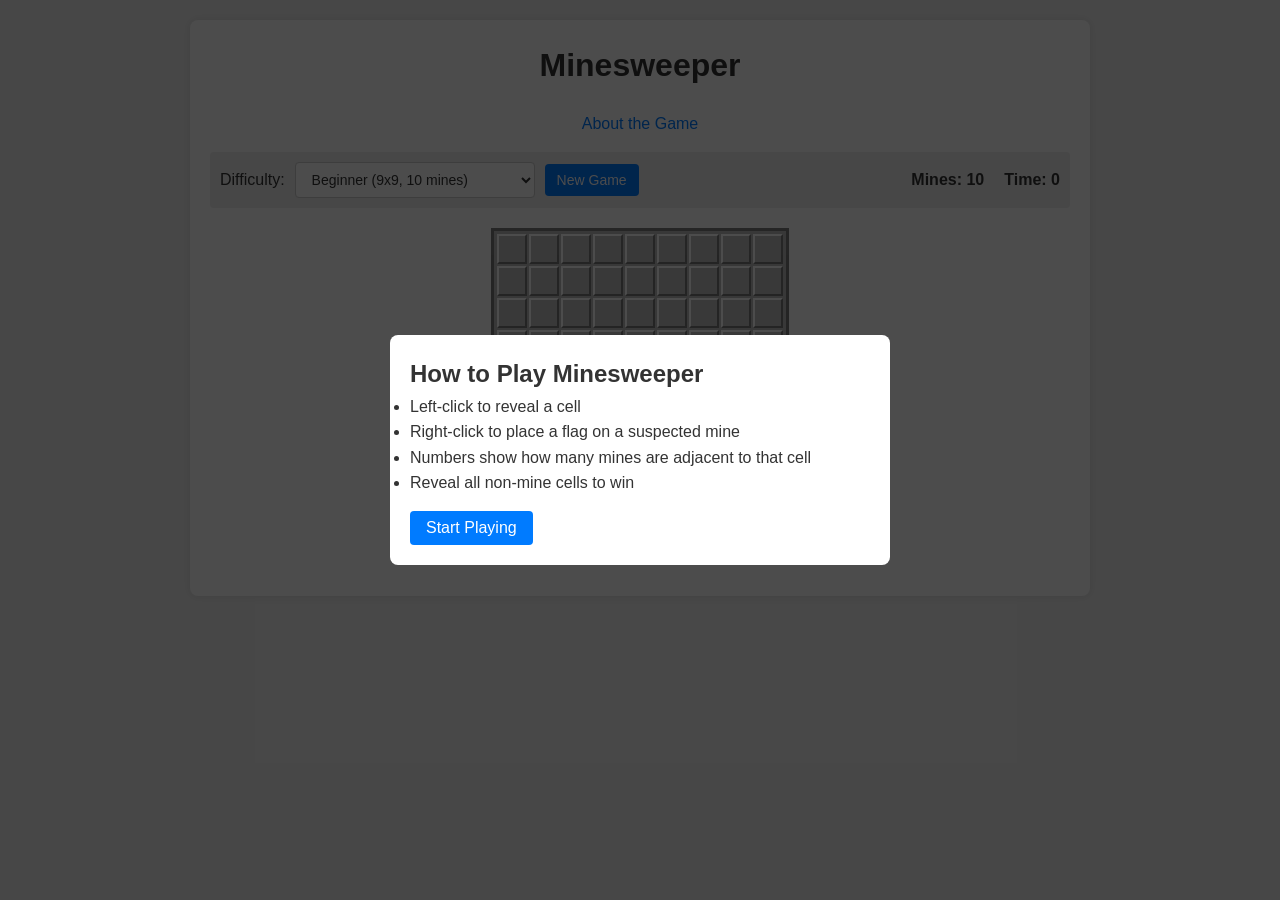
<file: index.html>
<!DOCTYPE html>
<html lang="en">
<head>
    <meta charset="UTF-8">
    <meta name="viewport" content="width=device-width, initial-scale=1.0">
    <title>Minesweeper Game</title>
    <link rel="stylesheet" href="styles.css">
    <link rel="stylesheet" href="mobile.css">
    <link rel="icon" href="favicon.ico" type="image/x-icon">
</head>
<body>
    <div class="container">
        <h1>Minesweeper</h1>
        <a href="about.html" style="display: inline-block; margin-bottom: 15px; text-decoration: none; color: #007bff;">About the Game</a>
        <div class="controls">
            <div class="difficulty-selector">
                <label for="difficulty">Difficulty:</label>
                <select id="difficulty">
                    <option value="beginner">Beginner (9x9, 10 mines)</option>
                    <option value="intermediate">Intermediate (16x16, 40 mines)</option>
                    <option value="expert">Expert (16x30, 99 mines)</option>
                </select>
                <button id="new-game-btn">New Game</button>
            </div>
            <div class="game-info">
                <div id="mine-count">Mines: 0</div>
                <div id="timer">Time: 0</div>
            </div>
        </div>
        
        <div id="game-board" class="game-board"></div>
        
        <div id="game-message" class="game-message"></div>
    </div>
    
    <script src="script.js"></script>
</body>
</html>
</file>
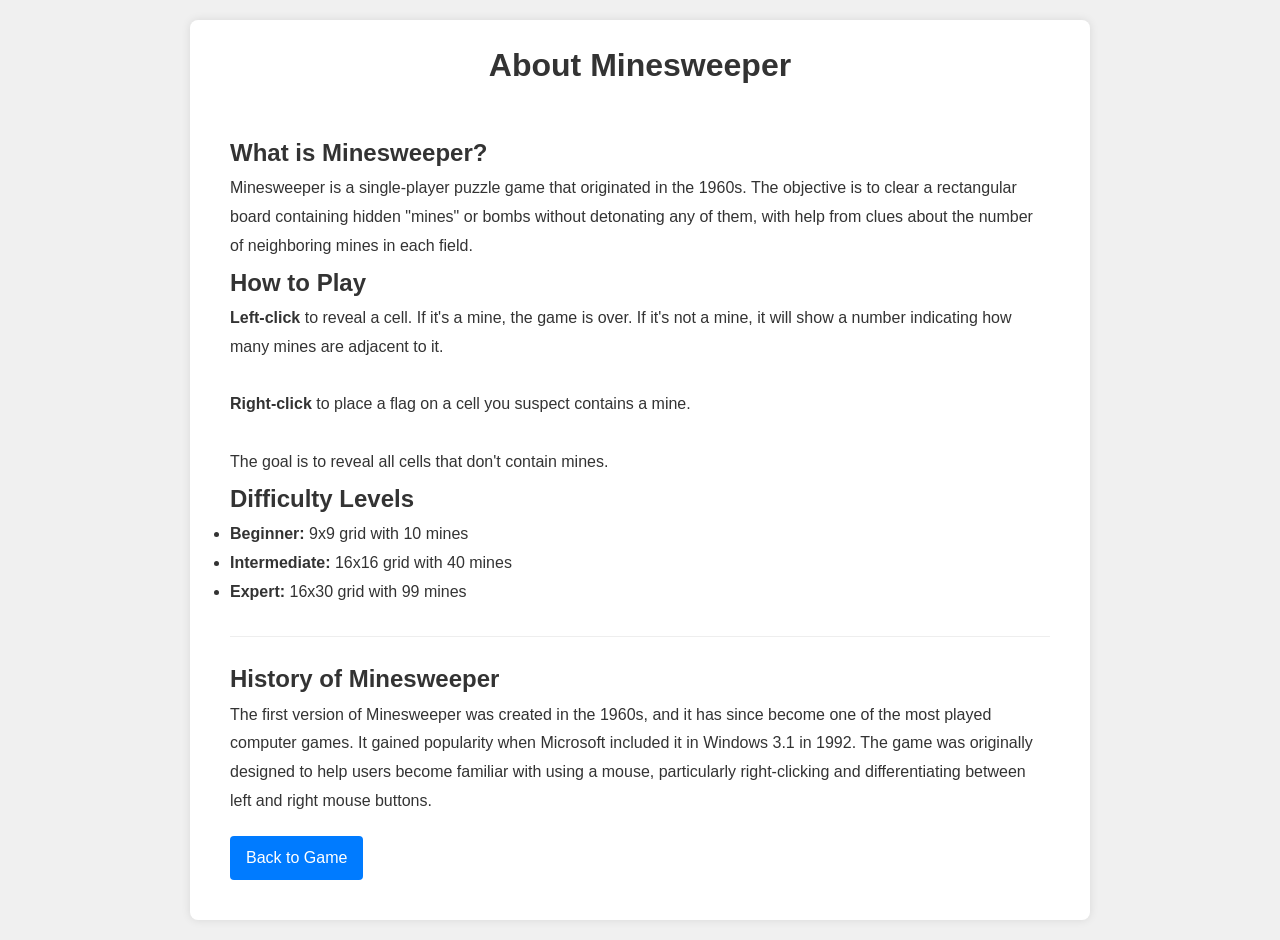
<file: about.html>
<!DOCTYPE html>
<html lang="en">
<head>
    <meta charset="UTF-8">
    <meta name="viewport" content="width=device-width, initial-scale=1.0">
    <title>About Minesweeper</title>
    <link rel="stylesheet" href="styles.css">
    <link rel="stylesheet" href="mobile.css">
    <link rel="icon" href="favicon.ico" type="image/x-icon">
    <style>
        .about-content {
            text-align: left;
            line-height: 1.8;
            padding: 20px;
        }
        
        .back-btn {
            display: inline-block;
            margin-top: 20px;
            padding: 8px 16px;
            background-color: #007bff;
            color: white;
            text-decoration: none;
            border-radius: 4px;
        }
        
        .back-btn:hover {
            background-color: #0056b3;
        }
        
        .history-section {
            margin-top: 30px;
            padding-top: 20px;
            border-top: 1px solid #eee;
        }
    </style>
</head>
<body>
    <div class="container">
        <h1>About Minesweeper</h1>
        
        <div class="about-content">
            <h2>What is Minesweeper?</h2>
            <p>
                Minesweeper is a single-player puzzle game that originated in the 1960s. The objective is to clear a rectangular board 
                containing hidden "mines" or bombs without detonating any of them, with help from clues about the number of neighboring mines in each field.
            </p>
            
            <h2>How to Play</h2>
            <p>
                <strong>Left-click</strong> to reveal a cell. If it's a mine, the game is over. If it's not a mine, it will show a number indicating how many mines are adjacent to it.
                <br><br>
                <strong>Right-click</strong> to place a flag on a cell you suspect contains a mine.
                <br><br>
                The goal is to reveal all cells that don't contain mines.
            </p>
            
            <h2>Difficulty Levels</h2>
            <ul>
                <li><strong>Beginner:</strong> 9x9 grid with 10 mines</li>
                <li><strong>Intermediate:</strong> 16x16 grid with 40 mines</li>
                <li><strong>Expert:</strong> 16x30 grid with 99 mines</li>
            </ul>
            
            <div class="history-section">
                <h2>History of Minesweeper</h2>
                <p>
                    The first version of Minesweeper was created in the 1960s, and it has since become one of the most played computer games.
                    It gained popularity when Microsoft included it in Windows 3.1 in 1992. The game was originally designed to help users become familiar with using a mouse,
                    particularly right-clicking and differentiating between left and right mouse buttons.
                </p>
            </div>
            
            <a href="index.html" class="back-btn">Back to Game</a>
        </div>
    </div>
</body>
</html>
</file>
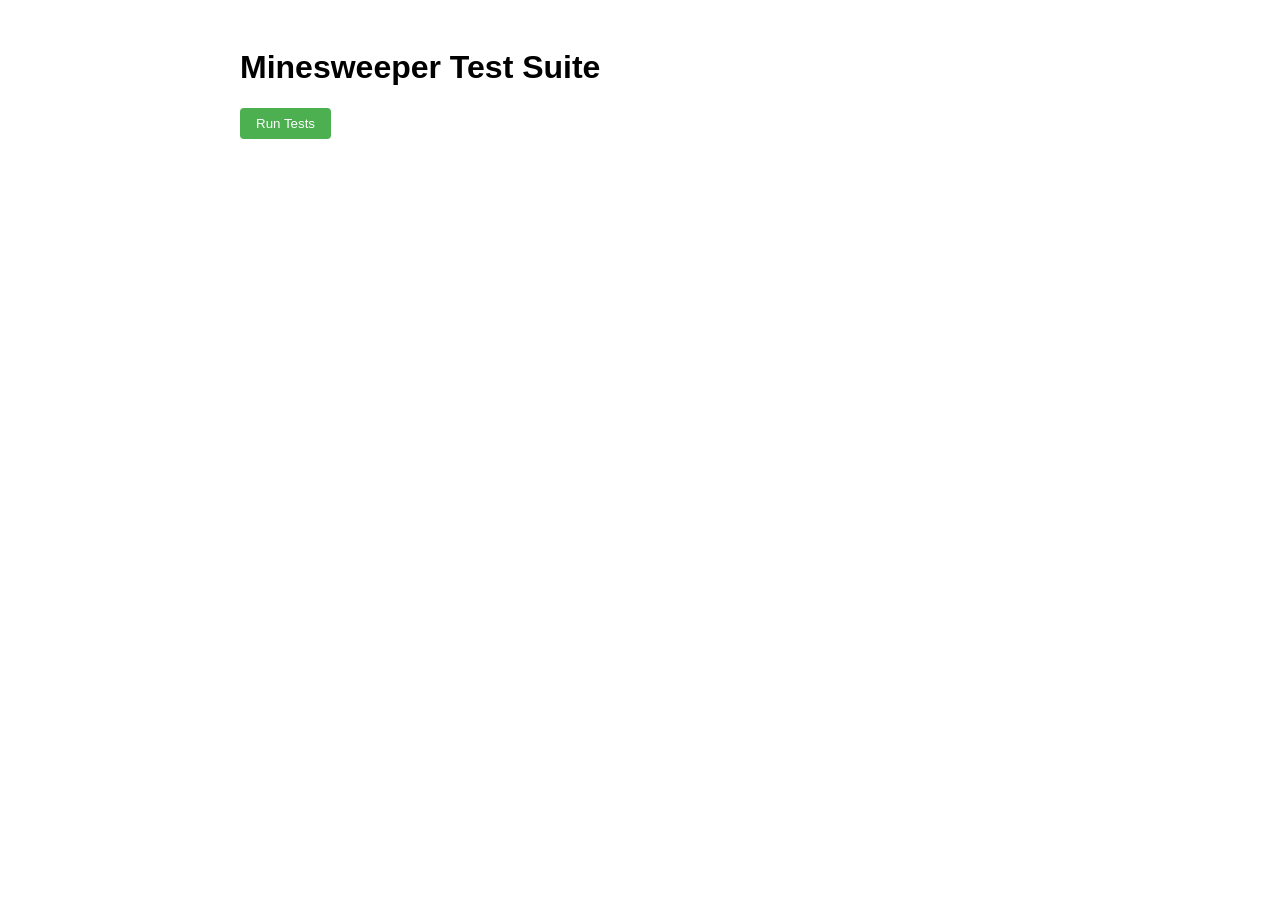
<file: test.html>
<!DOCTYPE html>
<html lang="en">
<head>
    <meta charset="UTF-8">
    <meta name="viewport" content="width=device-width, initial-scale=1.0">
    <title>Minesweeper Test</title>
    <style>
        body {
            font-family: Arial, sans-serif;
            padding: 20px;
        }
        .test-container {
            max-width: 800px;
            margin: 0 auto;
        }
        .test-item {
            margin-bottom: 10px;
            padding: 10px;
            border: 1px solid #ddd;
            border-radius: 4px;
        }
        .test-pass {
            background-color: #dff0d8;
            color: #3c763d;
            border-color: #d6e9c6;
        }
        .test-fail {
            background-color: #f2dede;
            color: #a94442;
            border-color: #ebccd1;
        }
        button {
            padding: 8px 16px;
            background-color: #4CAF50;
            color: white;
            border: none;
            border-radius: 4px;
            cursor: pointer;
            margin-bottom: 20px;
        }
    </style>
</head>
<body>
    <div class="test-container">
        <h1>Minesweeper Test Suite</h1>
        <button id="run-tests">Run Tests</button>
        <div id="test-results"></div>
    </div>

    <script>
        // Load the game script
        const gameScript = document.createElement('script');
        gameScript.src = 'script.js';
        document.head.appendChild(gameScript);
        
        // Wait for the script to load
        gameScript.onload = function() {
            document.getElementById('run-tests').addEventListener('click', runTests);
        };
        
        function assert(condition, message) {
            return { 
                passed: !!condition, 
                message: message 
            };
        }
        
        function displayTestResult(result) {
            const resultsDiv = document.getElementById('test-results');
            const testItem = document.createElement('div');
            testItem.className = 'test-item ' + (result.passed ? 'test-pass' : 'test-fail');
            testItem.textContent = result.message + (result.passed ? ' - PASSED' : ' - FAILED');
            resultsDiv.appendChild(testItem);
            return result.passed;
        }
        
        function runTests() {
            // Clear previous results
            document.getElementById('test-results').innerHTML = '';
            
            // Test 1: Check if gameState object exists
            let test = assert(typeof gameState === 'object', 'Test 1: gameState object exists');
            displayTestResult(test);
            
            // Test 2: Check if difficulties are defined
            test = assert(typeof difficulties === 'object' && 
                           difficulties.beginner && 
                           difficulties.intermediate && 
                           difficulties.expert, 
                          'Test 2: Difficulty levels are defined');
            displayTestResult(test);
            
            // Test 3: Test board creation
            createEmptyBoard();
            test = assert(gameState.board.length === gameState.boardSize.rows, 
                          'Test 3: Board has correct number of rows');
            displayTestResult(test);
            
            // Test 4: Test mine placement
            gameState.firstClick = true;
            placeMines(0, 0);
            let mineCount = 0;
            for (let i = 0; i < gameState.boardSize.rows; i++) {
                for (let j = 0; j < gameState.boardSize.cols; j++) {
                    if (gameState.board[i][j].isMine) mineCount++;
                }
            }
            test = assert(mineCount === gameState.mineCount, 
                          'Test 4: Correct number of mines placed');
            displayTestResult(test);
            
            // Test 5: Test neighbor calculation
            calculateNeighborMineCounts();
            let hasNeighbors = false;
            for (let i = 0; i < gameState.boardSize.rows; i++) {
                for (let j = 0; j < gameState.boardSize.cols; j++) {
                    if (!gameState.board[i][j].isMine && gameState.board[i][j].neighborMines > 0) {
                        hasNeighbors = true;
                        break;
                    }
                }
                if (hasNeighbors) break;
            }
            test = assert(hasNeighbors, 
                          'Test 5: Neighbor mine counts are calculated');
            displayTestResult(test);
            
            // Test 6: Test game state reset
            gameState.gameOver = true;
            gameState.gameWon = true;
            gameState.revealedCount = 50;
            initGame();
            test = assert(!gameState.gameOver && !gameState.gameWon && gameState.revealedCount === 0, 
                          'Test 6: Game state resets correctly');
            displayTestResult(test);
            
            // Test 7: Test cell flagging
            const testCell = gameState.board[1][1];
            testCell.isFlagged = false;
            testCell.isFlagged = !testCell.isFlagged;
            test = assert(testCell.isFlagged, 
                          'Test 7: Cell flagging works');
            displayTestResult(test);
            
            // Test 8: Test difficulty changes
            const prevRows = gameState.boardSize.rows;
            elements.difficultySelect.value = 'intermediate';
            initGame();
            test = assert(gameState.boardSize.rows === difficulties.intermediate.rows, 
                          'Test 8: Difficulty change updates board size');
            displayTestResult(test);
            
            // Clean up
            elements.difficultySelect.value = 'beginner';
            initGame();
        }
    </script>
</body>
</html>
</file>
<file: styles.css>
* {
    margin: 0;
    padding: 0;
    box-sizing: border-box;
}

body {
    font-family: 'Arial', sans-serif;
    background-color: #f0f0f0;
    color: #333;
    line-height: 1.6;
}

.container {
    max-width: 900px;
    margin: 20px auto;
    padding: 20px;
    background-color: #fff;
    border-radius: 8px;
    box-shadow: 0 0 10px rgba(0, 0, 0, 0.1);
    text-align: center;
}

h1 {
    margin-bottom: 20px;
    color: #333;
}

.controls {
    display: flex;
    justify-content: space-between;
    margin-bottom: 20px;
    padding: 10px;
    background-color: #eee;
    border-radius: 4px;
}

.difficulty-selector {
    display: flex;
    align-items: center;
    gap: 10px;
}

select, button {
    padding: 8px 12px;
    border: none;
    border-radius: 4px;
    background-color: #007bff;
    color: white;
    cursor: pointer;
    font-size: 14px;
}

select {
    background-color: white;
    color: #333;
    border: 1px solid #ccc;
}

button:hover {
    background-color: #0056b3;
}

.game-info {
    display: flex;
    gap: 20px;
    align-items: center;
}

#mine-count, #timer {
    font-weight: bold;
    font-size: 16px;
}

.game-board {
    display: grid;
    grid-template-columns: repeat(9, 1fr);
    gap: 2px;
    margin: 0 auto;
    width: fit-content;
    background-color: #bdbdbd;
    border: 3px solid #7b7b7b;
    padding: 3px;
}

.cell {
    width: 30px;
    height: 30px;
    background-color: #c0c0c0;
    display: flex;
    justify-content: center;
    align-items: center;
    font-weight: bold;
    user-select: none;
    border: 2px solid;
    border-color: #fff #7b7b7b #7b7b7b #fff;
    cursor: pointer;
}

.cell.revealed {
    background-color: #d9d9d9;
    border: 1px solid #7b7b7b;
}

.cell.flagged {
    background-color: #c0c0c0;
    color: red;
}

.cell.mine {
    background-color: #ff0000;
    border-color: #ff0000;
}

.game-message {
    margin-top: 20px;
    font-size: 24px;
    font-weight: bold;
    height: 30px;
}

/* Number colors */
.cell[data-value="1"] { color: blue; }
.cell[data-value="2"] { color: green; }
.cell[data-value="3"] { color: red; }
.cell[data-value="4"] { color: darkblue; }
.cell[data-value="5"] { color: darkred; }
.cell[data-value="6"] { color: teal; }
.cell[data-value="7"] { color: black; }
.cell[data-value="8"] { color: gray; }

/* Responsive adjustments */
@media (max-width: 768px) {
    .controls {
        flex-direction: column;
        gap: 10px;
    }
    
    .game-info {
        justify-content: center;
    }
    
    .cell {
        width: 25px;
        height: 25px;
        font-size: 14px;
    }
}
</file>
<file: mobile.css>
/* Mobile-specific styles for Minesweeper */
@media (max-width: 600px) {
    .container {
        padding: 10px;
        margin: 10px auto;
    }
    
    h1 {
        font-size: 24px;
        margin-bottom: 15px;
    }
    
    .controls {
        flex-direction: column;
        gap: 10px;
        padding: 8px;
    }
    
    .difficulty-selector {
        flex-wrap: wrap;
        justify-content: center;
    }
    
    select, button {
        padding: 6px 8px;
        font-size: 12px;
    }
    
    .game-info {
        justify-content: space-around;
    }
    
    #mine-count, #timer {
        font-size: 14px;
    }
    
    /* Smaller cells for mobile screens */
    .cell {
        width: 22px;
        height: 22px;
        font-size: 12px;
    }
    
    /* Adjust the game board for better mobile view */
    .game-board {
        gap: 1px;
        padding: 2px;
    }
    
    /* Make the game message smaller */
    .game-message {
        font-size: 18px;
        margin-top: 15px;
        height: 24px;
    }
}

/* For very small screens */
@media (max-width: 400px) {
    .cell {
        width: 18px;
        height: 18px;
        font-size: 10px;
    }
}
</file>
